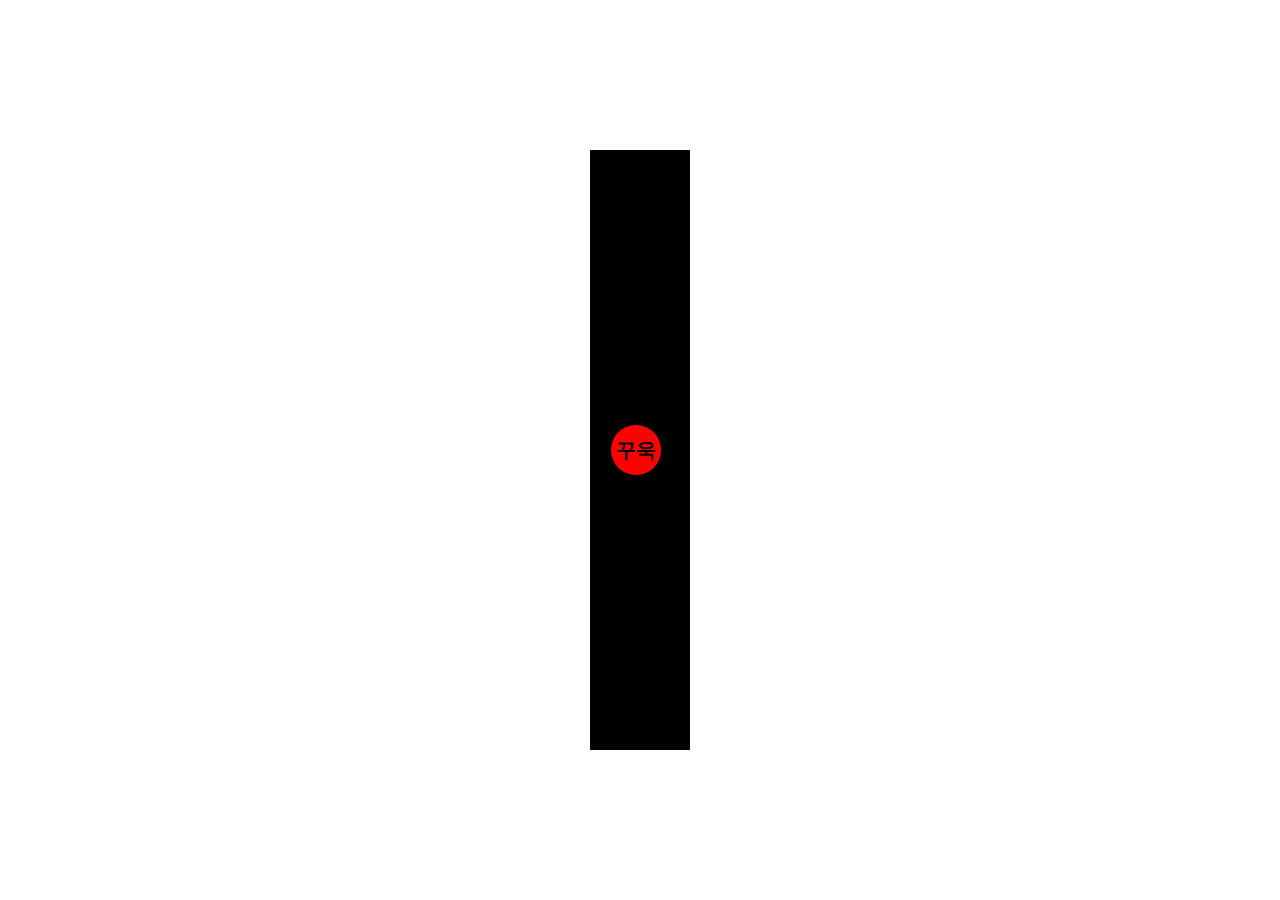
<file: indextwo.html>
<!DOCTYPE html>
<html lang="en">
<head>
  <meta charset="UTF-8">
  <meta http-equiv="X-UA-Compatible" content="IE=edge">
  <meta name="viewport" content="width=device-width, initial-scale=1.0">
  <title>Document</title>
  <style>
    *{margin:0;padding:0;}
    #root{
      width: 100vw;
      height: 100vh;
      display: flex;
      justify-content: center;
      align-items: center;
    }

    #menu{
      width: 100px;
      height: 600px;
      background-color: black;
      display: flex;
      justify-content: space-between;
      align-items: center;
      overflow: hidden;
    }

    #btn{
      width: 50px;
      height: 50px;
      margin-left: 20px;
      border-radius: 50%;
      background-color: red;
      display: flex;
      justify-content: center;
      align-items: center;
      border:1px solid black;
      font-weight: bold;
      font-size: 20px;
    }
    #btn:hover{
      background-color: rgb(241, 64, 64);
    }
   
  </style>
</head>
<body>
  <div id="root">
    <nav id="menu">
      <div id="btn">꾸욱</div>
      <div id="lists">
        <div class="items"></div>
        <div class="items"></div>
        <div class="items"></div>
        <div class="items"></div>
        <div class="items"></div>
        <div class="items"></div>
      </div>
    </nav>
  </div>

  <script>
    const menu = document.getElementById('menu');
    const btn = document.getElementById('btn')
    const lists = document.getElementById('lists')
    const items = document.getElementsByClassName('items')
    //console.log(menu);
    //console.log(btn);
    //console.log(lists);
    console.dir(items)
    
    let real = true

    btn.addEventListener('click',function(){
     // console.log('hello')
      if(real === true){
        for(let i = 1; i < items.length; i++){
          items[i].style.width = '300px';
          items[i].style.height = '50px';
          items[i].style.backgroundColor = 'red';
          items[i].textContent = 'MENU' + [i]
          items[i].style.fontWeight = 'bold'
          items[i].style.margin = '50px'
          items[i].style.display = 'flex'
          items[i].style.justifyContent = 'center'
          items[i].style.alignItems = 'center'
        
        }
        btn.style.display = 'flex'
        btn.style.justifyContent = 'center'
        btn.style.alignItems = 'center'
        btn.textContent = 'X'
        btn.style.fontSize = '50px'
        btn.style.fontWeight = 'bold'
        btn.style.backgroundColor = 'black'
        btn.style.color = 'red'
        menu.style.width = '500px'
        menu.style.height = '600px'
        menu.style.transition = '1s'
        real = false 
        
        
      
        }else{
          menu.style.width = '100px'
          menu.style.height = '600px'
          btn.style.backgroundColor = 'red'
          btn.style.width = '50px'
          btn.style.height = '50px'
          btn.style.borderRadius = '50%'
          btn.textContent = '꾸욱'
          btn.style.fontSize = '20px'
          btn.style.color = 'black'
          

          for(let i = 0; i < items.length; i++){
          items[i].style.display = 'none';
        }
          real = true
        }
    });
    

  
  </script>
</body>
</html>
</file>
